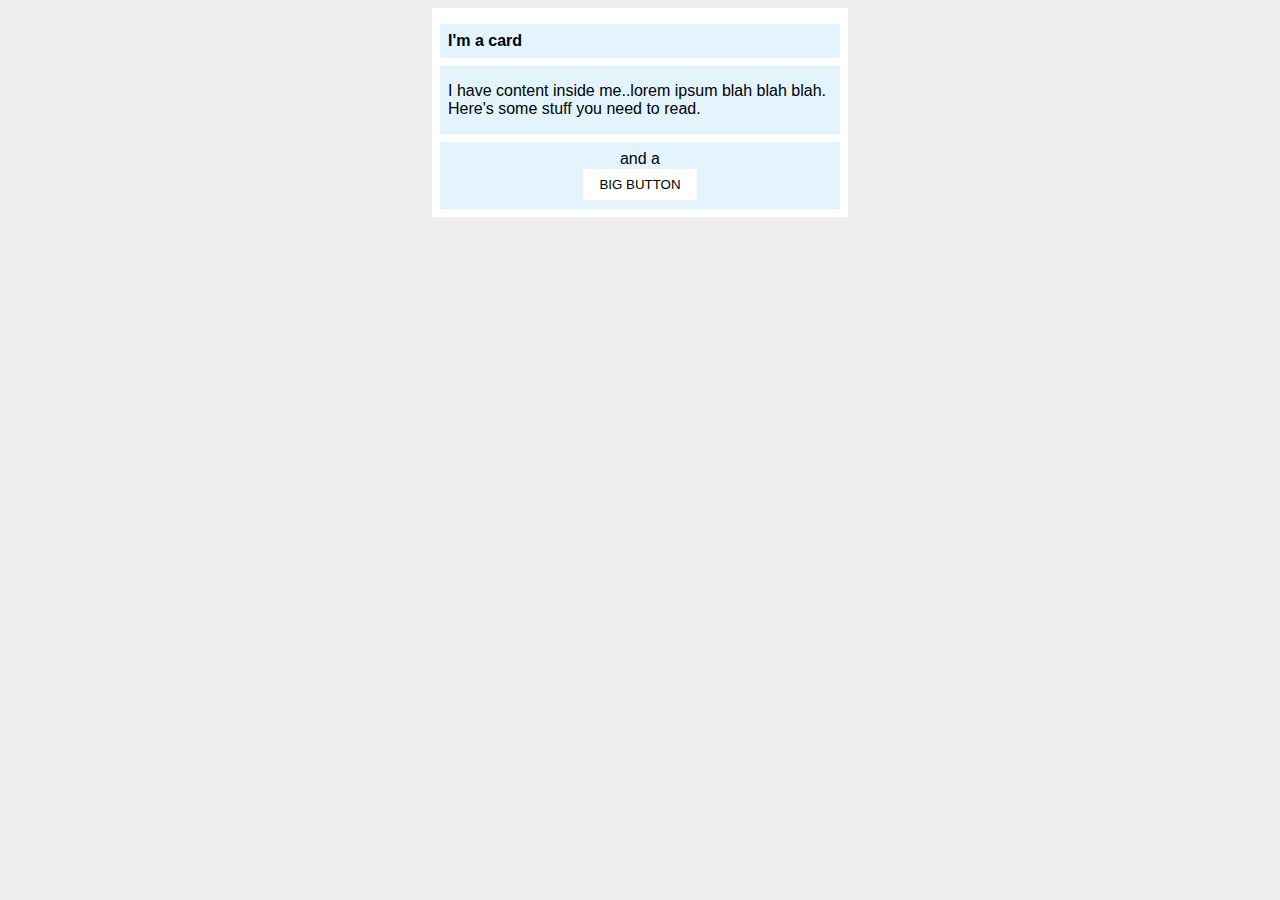
<file: foundations/block-and-inline/02-margin-and-padding-2/index.html>
<!DOCTYPE html>
<html lang="en">
  <head>
    <meta charset="UTF-8">
    <meta http-equiv="X-UA-Compatible" content="IE=edge">
    <meta name="viewport" content="width=device-width, initial-scale=1.0">
    <title>Margin and Padding exercise 2</title>
    <link rel="stylesheet" href="style.css">
  </head>
  <body>
    <div class="card">
      <h1 class="title">I'm a card</h1>
      <div class="content">I have content inside me..lorem ipsum blah blah blah. Here's some stuff you need to read.</div>
      <div class="button-container">and a <br><button>BIG BUTTON</button></div>
    </div>
  </body>
</html>
</file>
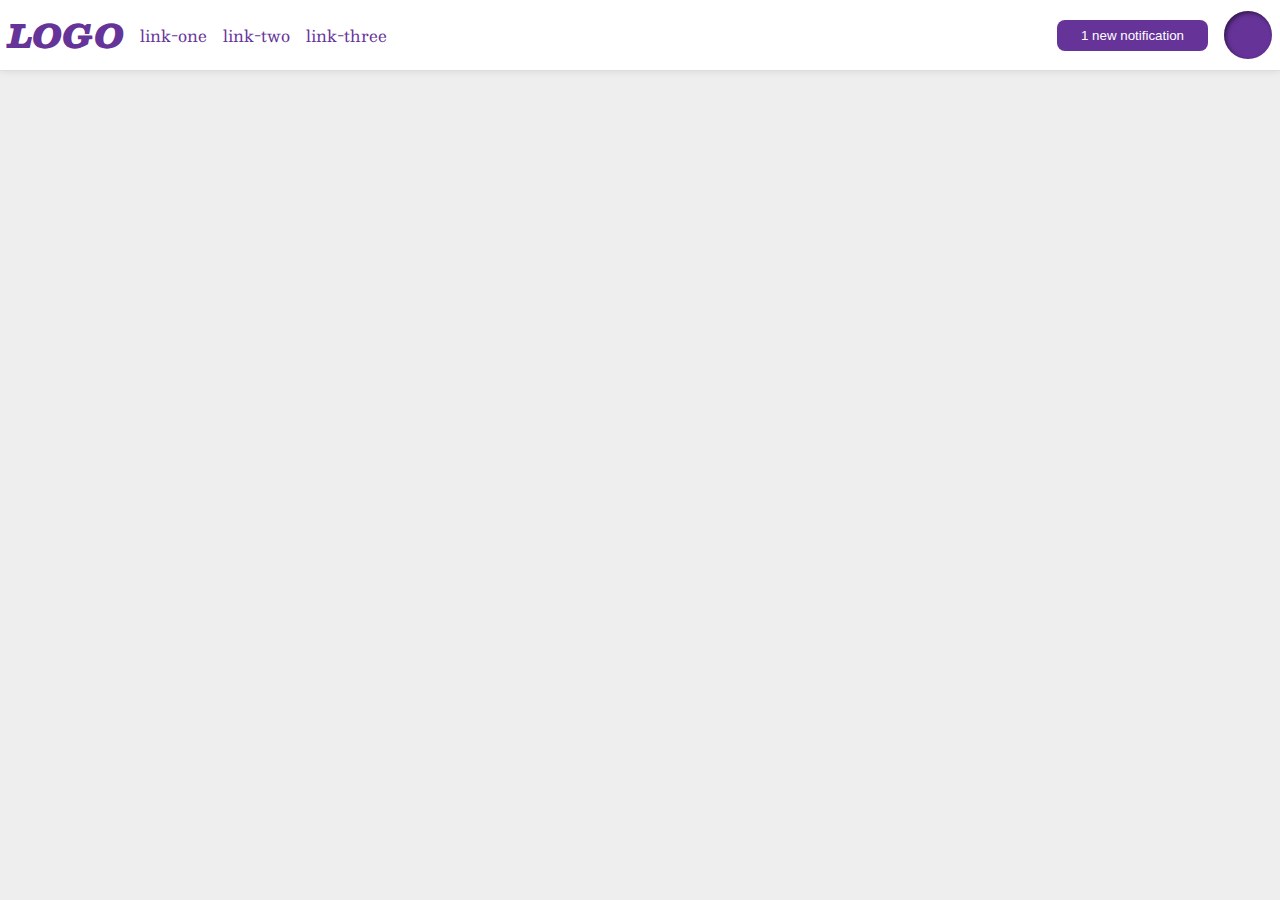
<file: foundations/flex/03-flex-header-2/index.html>
<!DOCTYPE html>
<html lang="en">
<head>
    <meta charset="UTF-8">
    <meta http-equiv="X-UA-Compatible" content="IE=edge">
    <meta name="viewport" content="width=device-width, initial-scale=1.0">
    <title>Flex Header 2</title>
    <link rel="stylesheet" href="style.css">
</head>
<body>
    <div class="header">
        <div class="logo">
            LOGO
        </div>
        <ul class="links">
            <li><a href="https://google.com">link-one</a></li>
            <li><a href="https://google.com">link-two</a></li>
            <li><a href="https://google.com">link-three</a></li>
        </ul>
        <button class="notifications">
            1 new notification
        </button>
        <div class="profile-image"></div>
    </div>
</body>
</html>
</file>
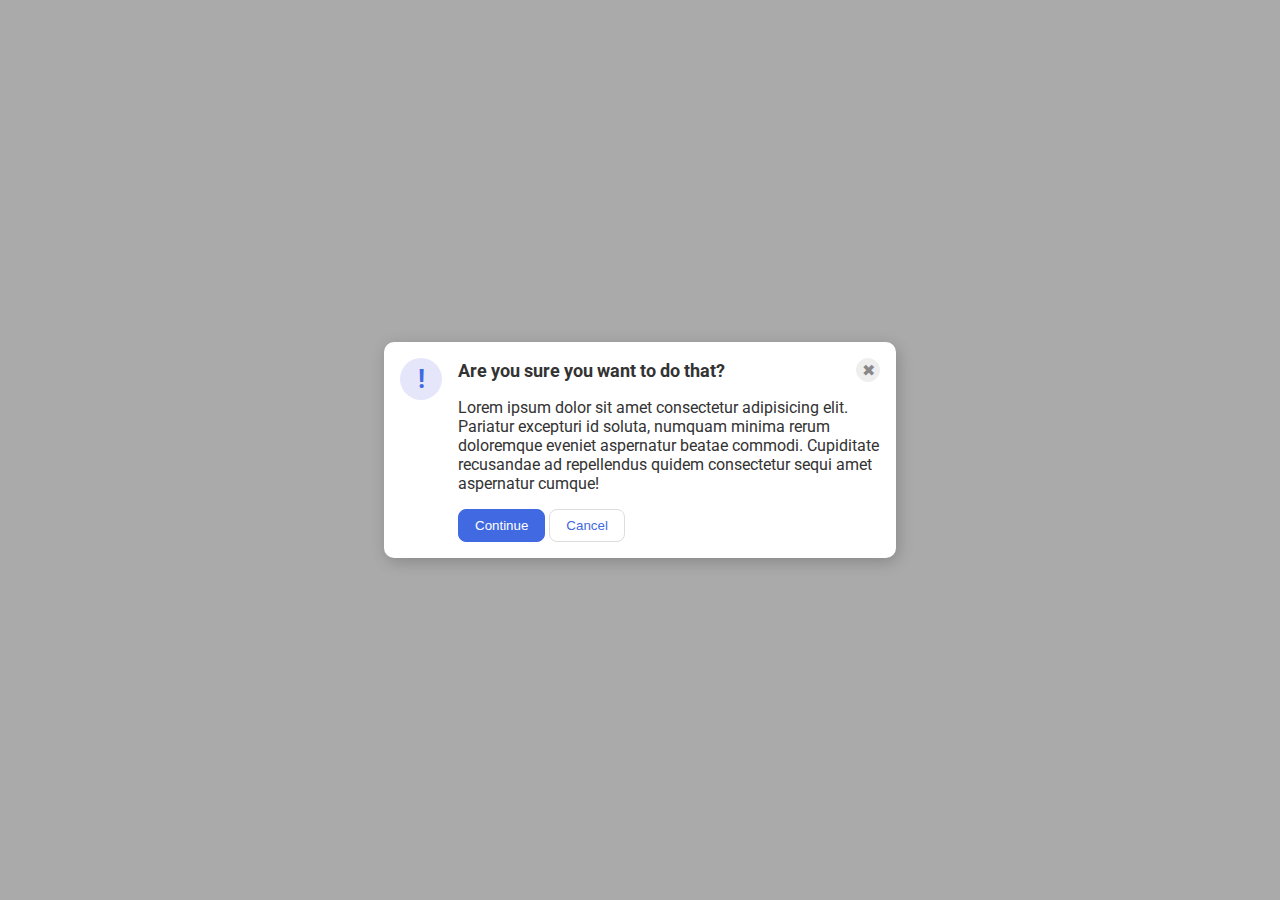
<file: foundations/flex/05-flex-modal/index.html>
<!DOCTYPE html>
<html lang="en">
<head>
    <meta charset="UTF-8">
    <meta http-equiv="X-UA-Compatible" content="IE=edge">
    <meta name="viewport" content="width=device-width, initial-scale=1.0">
    <link rel="stylesheet" href="style.css">
    <title>Modal</title>
</head>
<body>
    <div class="modal">
        <div class="icon">!</div>
        <div class="main-content">
            <div class="header">Are you sure you want to do that?
                <button class="close-button">✖</button>
            </div>
            <div class="text">Lorem ipsum dolor sit amet consectetur adipisicing elit.
                Pariatur excepturi id soluta, numquam minima rerum doloremque eveniet
                aspernatur beatae commodi. Cupiditate recusandae ad repellendus quidem
                consectetur sequi amet aspernatur cumque!
            </div>
            <div class="button-container">
                <button class="continue">Continue</button>
                <button class="cancel">Cancel</button>
            </div>
        </div>
    </div>
</body>
</html>
</file>
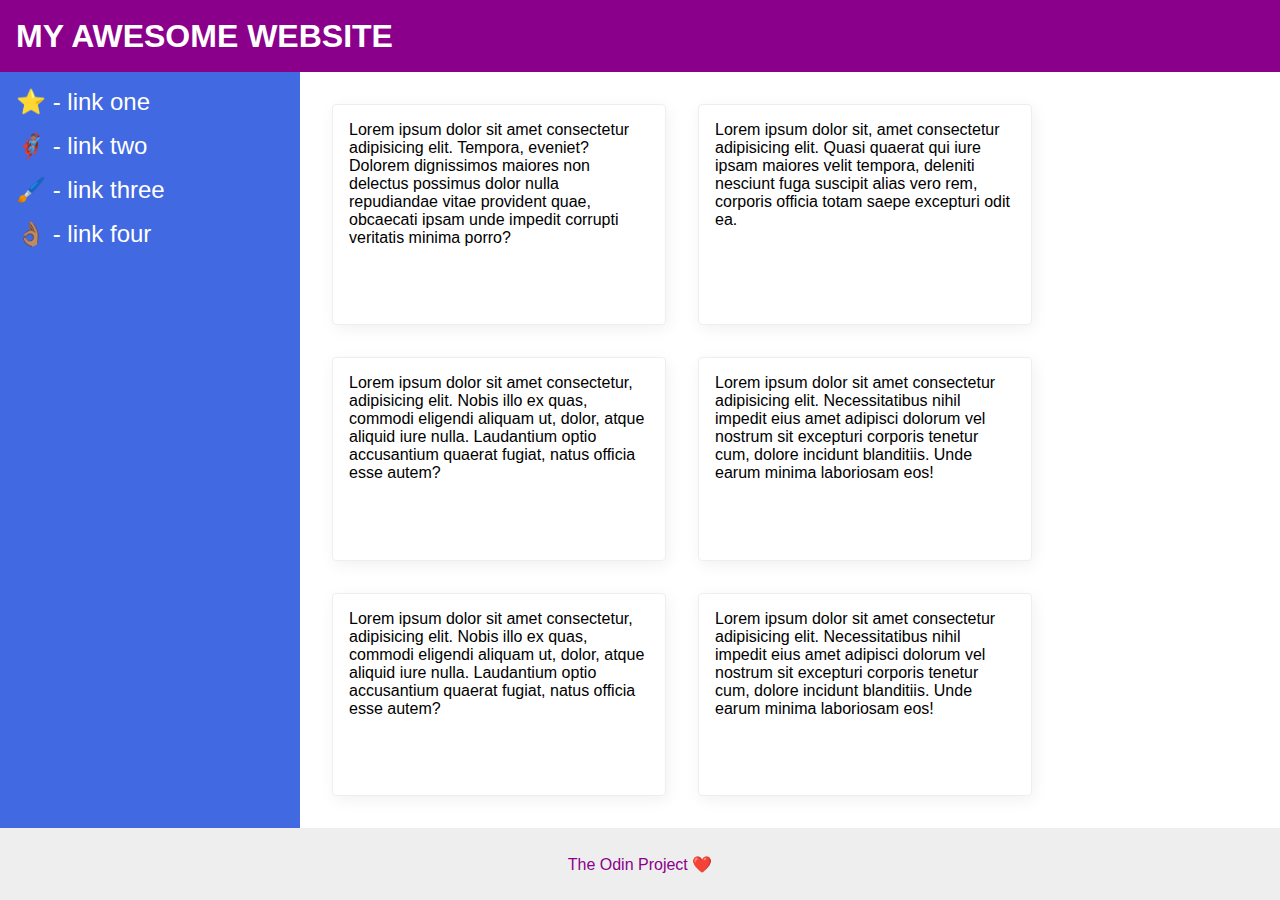
<file: foundations/flex/07-flex-layout-2/index.html>
<!DOCTYPE html>
<html lang="en">
<head>
    <meta charset="UTF-8">
    <meta http-equiv="X-UA-Compatible" content="IE=edge">
    <meta name="viewport" content="width=device-width, initial-scale=1.0">
    <title>The Holy Grail</title>
    <link rel="stylesheet" href="style.css">
</head>
<body>
    <div class="header">
        MY AWESOME WEBSITE
    </div>
    <div class="main-content">
        <div class="sidebar">
            <ul>
                <li><a href="#">⭐ - link one</a></li>
                <li><a href="#">🦸🏽‍♂️ - link two</a></li>
                <li><a href="#">🖌️ - link three</a></li>
                <li><a href="#">👌🏽 - link four</a></li>
            </ul>
        </div>
        <div class="card-container">
            <div class="card">Lorem ipsum dolor sit amet consectetur adipisicing elit.
                Tempora,
                eveniet? Dolorem dignissimos maiores non delectus possimus dolor nulla
                repudiandae
                vitae provident quae, obcaecati ipsam unde impedit corrupti veritatis
                minima
                porro?
            </div>
            <div class="card">Lorem ipsum dolor sit, amet consectetur adipisicing elit.
                Quasi
                quaerat qui iure ipsam maiores velit tempora, deleniti nesciunt fuga
                suscipit
                alias vero rem, corporis officia totam saepe excepturi odit ea.
            </div>
            <div class="card">Lorem ipsum dolor sit amet consectetur, adipisicing elit.
                Nobis
                illo
                ex quas, commodi eligendi aliquam ut, dolor, atque aliquid iure nulla.
                Laudantium
                optio accusantium quaerat fugiat, natus officia esse autem?
            </div>
            <div class="card">Lorem ipsum dolor sit amet consectetur adipisicing elit.
                Necessitatibus nihil impedit eius amet adipisci dolorum vel nostrum sit
                excepturi
                corporis tenetur cum, dolore incidunt blanditiis. Unde earum minima
                laboriosam
                eos!
            </div>
            <div class="card">Lorem ipsum dolor sit amet consectetur, adipisicing elit.
                Nobis
                illo
                ex quas, commodi eligendi aliquam ut, dolor, atque aliquid iure nulla.
                Laudantium
                optio accusantium quaerat fugiat, natus officia esse autem?
            </div>
            <div class="card">Lorem ipsum dolor sit amet consectetur adipisicing elit.
                Necessitatibus nihil impedit eius amet adipisci dolorum vel nostrum sit
                excepturi
                corporis tenetur cum, dolore incidunt blanditiis. Unde earum minima
                laboriosam
                eos!
            </div>
        </div>
    </div>
    <div class="footer">
        The Odin Project ❤️
    </div>
</body>
</html>
</file>
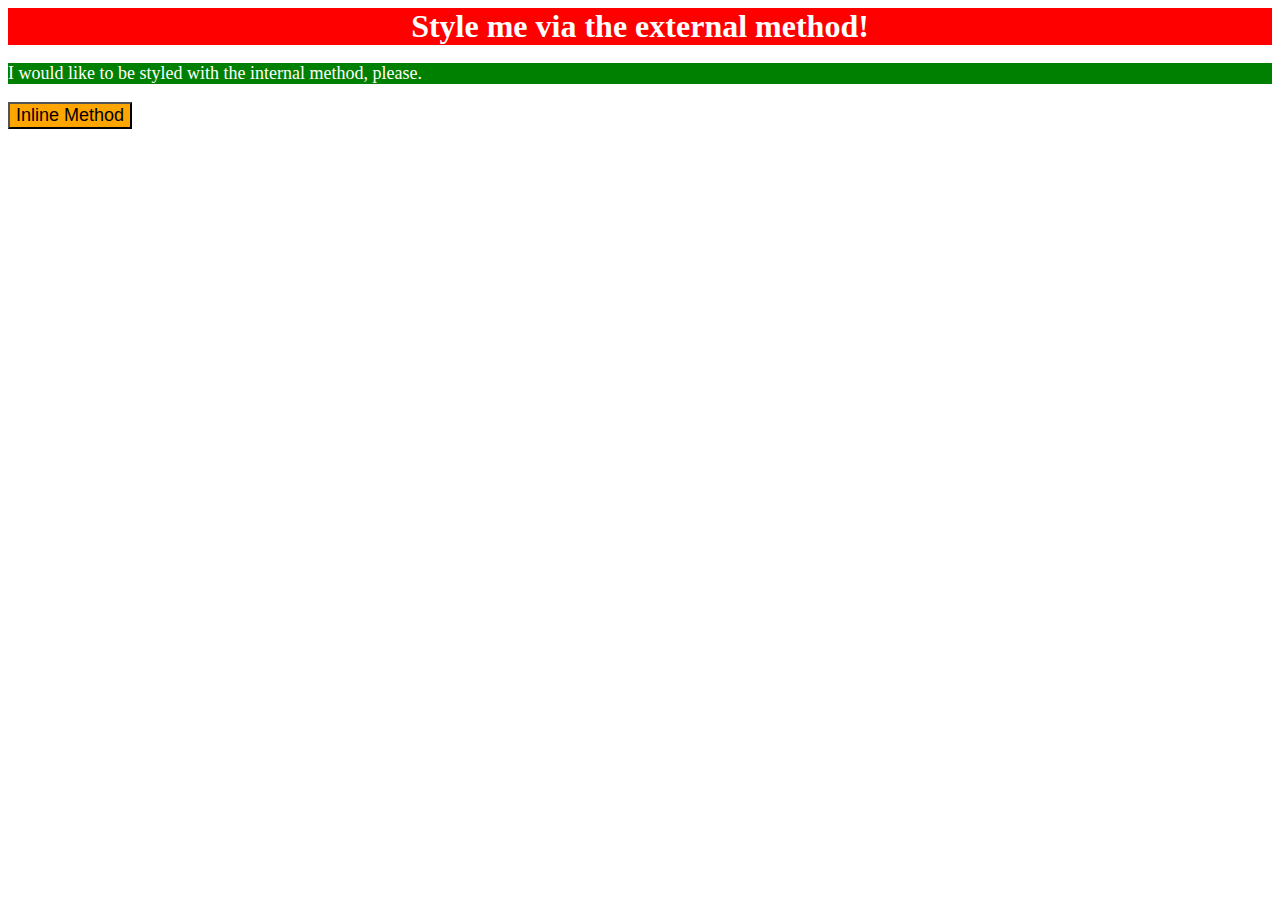
<file: foundations/intro-to-css/01-css-methods/index.html>
<!DOCTYPE html>
<html lang="en">
  <head>
    <meta charset="UTF-8">
    <meta http-equiv="X-UA-Compatible" content="IE=edge">
    <meta name="viewport" content="width=device-width, initial-scale=1.0">
    <link rel="stylesheet" href="styles.css">
    <style>
      p {
        background-color: green;
        color: white;
        font-size: 18px;
      }
    </style>
    <title>Methods for Adding CSS</title>
  </head>
  <body>
    <div>Style me via the external method!</div>
    <p>I would like to be styled with the internal method, please.</p>
    <button style="background-color: orange; font-size: 18px">Inline Method</button>
  </body>
</html>
</file>
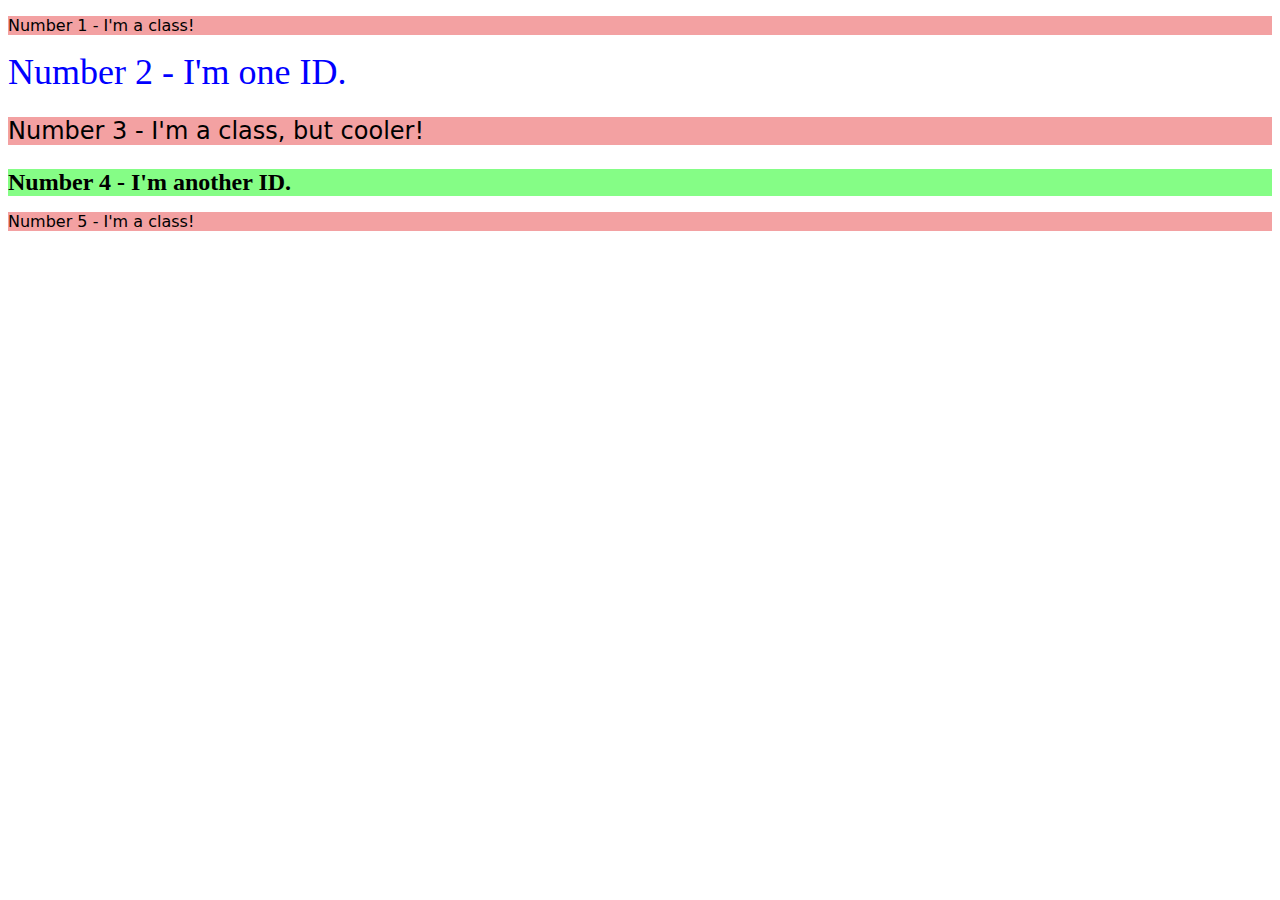
<file: foundations/intro-to-css/02-class-id-selectors/index.html>
<!DOCTYPE html>
<html lang="en">
  <head>
    <meta charset="UTF-8">
    <meta http-equiv="X-UA-Compatible" content="IE=edge">
    <meta name="viewport" content="width=device-width, initial-scale=1.0">
    <title>Class and ID Selectors</title>
    <link rel="stylesheet" href="style.css">
  </head>
  <body>
    <p class="odd">Number 1 - I'm a class!</p>
    <div id="two">Number 2 - I'm one ID.</div>
    <p class="odd large-text">Number 3 - I'm a class, but cooler!</p>
    <div class="large-text" id="four">Number 4 - I'm another ID.</div>
    <p class="odd">Number 5 - I'm a class!</p>
  </body>
</html>
</file>
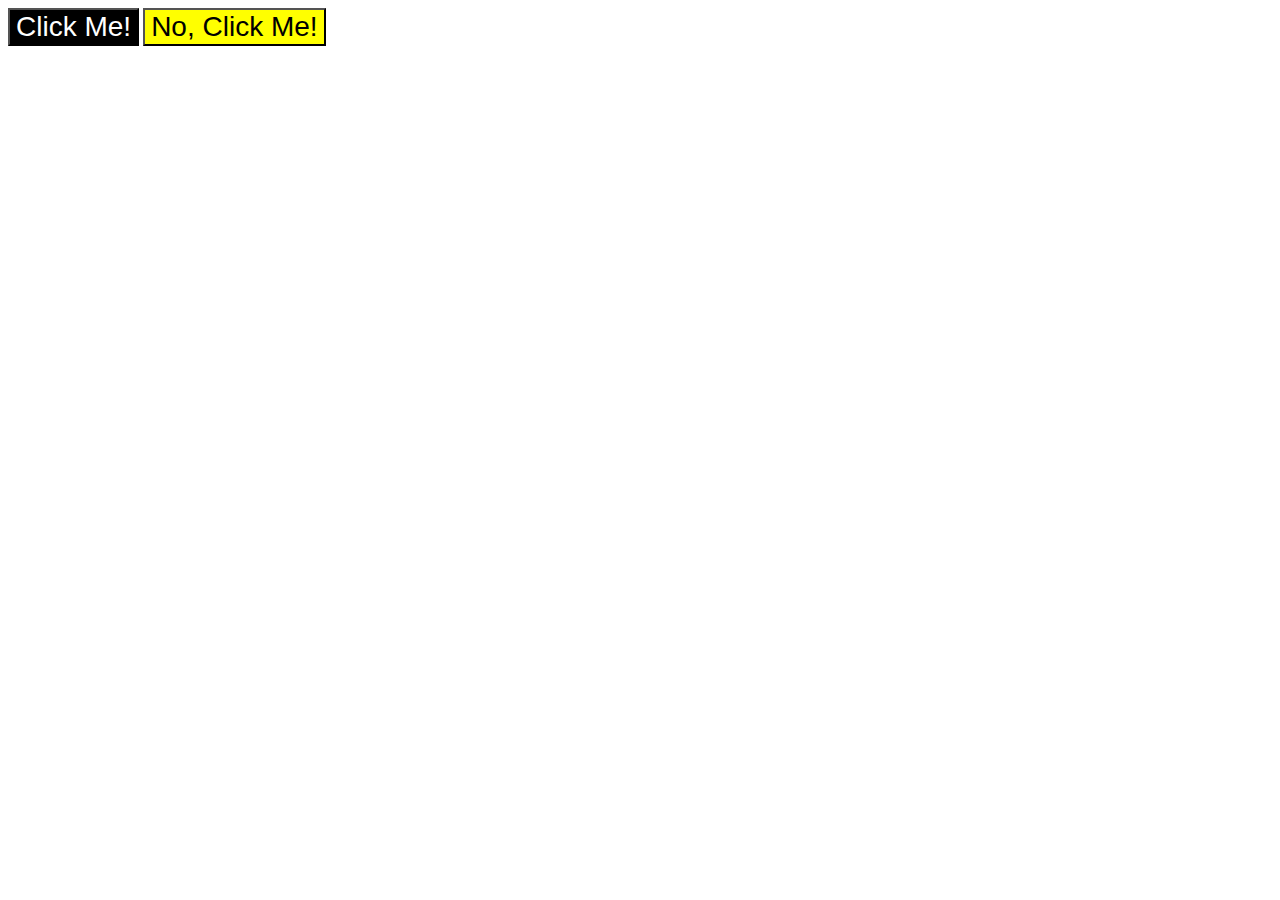
<file: foundations/intro-to-css/03-grouping-selectors/index.html>
<!DOCTYPE html>
<html lang="en">
  <head>
    <meta charset="UTF-8">
    <meta http-equiv="X-UA-Compatible" content="IE=edge">
    <meta name="viewport" content="width=device-width, initial-scale=1.0">
    <title>Grouping Selectors</title>
    <link rel="stylesheet" href="style.css">
  </head>
  <body>
    <button class="black">Click Me!</button>
    <button class="yellow">No, Click Me!</button>
  </body>
</html>
</file>
<file: foundations/block-and-inline/02-margin-and-padding-2/style.css>
body {
  background: #eee;
  font-family: sans-serif;
}

.card,
.title,
.content {
  margin: 8px auto;
  padding: 8px;
}

.card {
  width: 400px;
  background: #fff;
}

.title {
  background: #e3f4ff;
  font-size: 16px;
}

.content {
  background: #e3f4ff;
  padding: 16px 8px;
}

.button-container {
  background: #e3f4ff;
  text-align: center;
  padding: 8px;
}

button {
  background: white;
  border: 1px solid #eee;
  padding: 8px 16px;
  display: block;
  margin: 0 auto;
}
</file>
<file: foundations/flex/03-flex-header-2/style.css>
/* this is some magical font-importing.  
you'll learn about it later. */
@import url('https://fonts.googleapis.com/css2?family=Besley:ital,wght@0,400;1,900&display=swap');

body {
  margin: 0;
  background: #eee;
  font-family: Besley, serif;
}

.header {
  background: white;
  border-bottom: 1px solid #ddd;
  box-shadow: 0 0 8px rgba(0,0,0,.1);
  display: flex;
  align-items: center;
  gap: 16px;
  padding: 8px;
}

.profile-image {
  background: rebeccapurple;
  box-shadow: inset 2px 2px 4px rgba(0,0,0,.5);
  border-radius: 50%;
  width: 48px;
  height: 48px;
}

.logo {
  color: rebeccapurple;
  font-size: 32px;
  font-weight: 900;
  font-style: italic;
}

button {
  border: none;
  border-radius: 8px;
  background: rebeccapurple;
  color: white;
  padding: 8px 24px;
}

a {
  /* this removes the line under our links */
  text-decoration: none;
  color: rebeccapurple;
}

ul {
  list-style-type: none;
  display: flex;
  margin: 0 auto 0 0;
  padding: 0;
  gap: 16px;
}
</file>
<file: foundations/flex/05-flex-modal/style.css>
@import url('https://fonts.googleapis.com/css2?family=Roboto:wght@400;700&display=swap');

html, body {
  height: 100%;
}

body {
  font-family: Roboto, sans-serif;
  margin: 0;
  background: #aaa;
  color: #333;
  /* I'll give you this one for free lol */
  display: flex;
  align-items: center;
  justify-content: center;
}

.modal {
  background: white;
  width: 480px;
  border-radius: 10px;
  box-shadow: 2px 4px 16px rgba(0,0,0,.2);
  display: flex;
  padding: 16px;
  gap: 16px;
}

.icon {
  color: royalblue;
  font-size: 26px;
  font-weight: 700;
  background: lavender;
  width: 42px;
  height: 42px;
  border-radius: 50%;
  display: flex;
  align-items: center;
  justify-content: center;
  flex-shrink: 0;
}

.main-content {
  display: flex;
  flex-direction: column;
  gap: 16px;
}

.header {
  display: flex;
  font-size: 18px;
  font-weight: bold;
  align-items: center;
}

.close-button {
  background: #eee;
  border-radius: 50%;
  color: #888;
  font-weight: 400;
  font-size: 16px;
  height: 24px;
  width: 24px;
  display: flex;
  align-items: center;
  justify-content: center;
  border: 1px solid #eee;
  padding: 0;
  margin-left: auto;
}

button {
  cursor: pointer;
  padding: 8px 16px;
  border-radius: 8px;
}

button.continue {
  background: royalblue;
  border: 1px solid royalblue;
  color: white;
}

button.cancel {
  background: white;
  border: 1px solid #ddd;
  color: royalblue;
}
</file>
<file: foundations/flex/07-flex-layout-2/style.css>
body {
    font-family: -apple-system, BlinkMacSystemFont, 'Segoe UI', Roboto, Oxygen, Ubuntu, Cantarell, 'Open Sans', 'Helvetica Neue', sans-serif;
    margin: 0;
    min-height: 100vh;
    display: flex;
    flex-direction: column;
    justify-content: space-between;
}

.header {
    height: 72px;
    background: darkmagenta;
    color: white;
    font-size: 32px;
    font-weight: 900;
    align-content: center;
    padding: 0 16px
}

.main-content {
    display: flex;
    flex: 1;
}

.sidebar {
    width: 300px;
    background: royalblue;
    box-sizing: border-box;
    flex: 0 0 auto;
    padding: 16px;
}

ul {
    padding: 0;
    margin: 0;
    font-size: 24px;
}

li {
    list-style-type: none;
    margin-bottom: 16px;
}

a {
    text-decoration: none;
    color: white;
}

.card-container {
    display: flex;
    flex-wrap: wrap;
    gap: 32px;
    padding: 32px;
}

.card {
    border: 1px solid #eee;
    box-shadow: 2px 4px 16px rgba(0, 0, 0, .06);
    border-radius: 4px;
    width: 300px;
    padding: 16px;
}

.footer {
    height: 72px;
    background: #eee;
    color: darkmagenta;
    align-content: center;
    text-align: center;
}
</file>
<file: foundations/intro-to-css/01-css-methods/styles.css>
div {
    background-color: red;
    color: white;
    font-size: 32px;
    text-align: center;
    font-weight: bold;
}
</file>
<file: foundations/intro-to-css/02-class-id-selectors/style.css>
.odd {
    font-family: Verdana, "DejaVu Sans", sans-serif;
    background-color: #f3a1a2;
}

#two {
    color: blue;
    font-size: 36px;
}

.large-text {
    font-size: 24px;
}

#four {
    background-color: #85fd86;
    font-weight: bold;
}
</file>
<file: foundations/intro-to-css/03-grouping-selectors/style.css>
button {
    font-family: Helvetica, "Times New Roman", sans-serif;
    font-size: 28px;
    }

.black {
    background-color: black;
    color: white;
}

.yellow {
    background-color: yellow;
}
</file>
